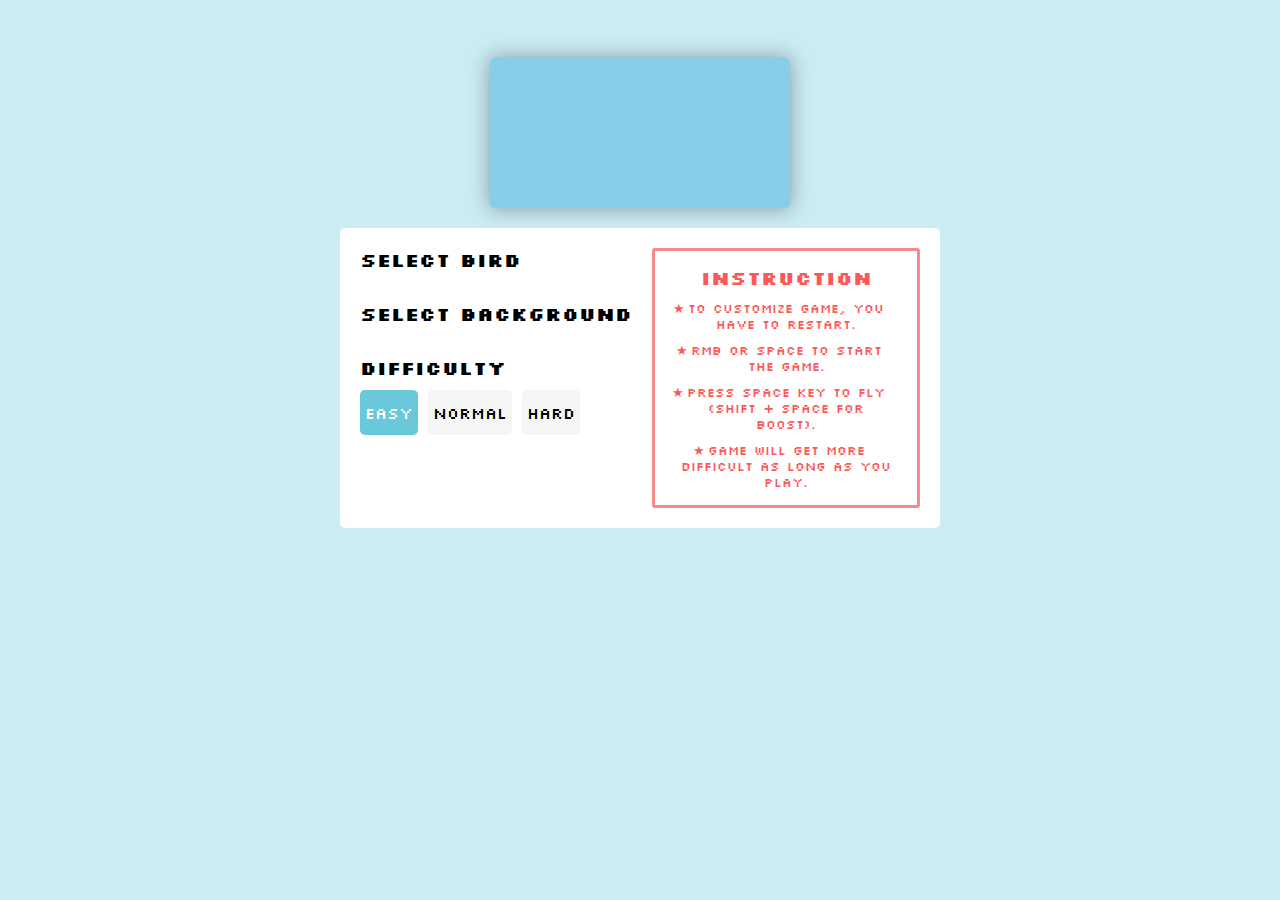
<file: projects/flappy_bird/index.html>
<!DOCTYPE html>
<html lang="en">
<head>
    <meta charset="UTF-8">
    <meta http-equiv="X-UA-Compatible" content="IE=edge">
    <meta name="viewport" content="width=device-width, initial-scale=1.0">
    <title>Document</title>
    <link rel="preconnect" href="https://fonts.googleapis.com">
    <link rel="preconnect" href="https://fonts.gstatic.com" crossorigin>
    <link href="https://fonts.googleapis.com/css2?family=Silkscreen&display=swap" rel="stylesheet">
    <link rel="stylesheet" href="style.css" />
</head>
<body>
    <canvas style="background-color: skyblue"></canvas>
    <div class="container">
        <div class="box">
            <h3>Select Bird</h3>
            <div class="birds"></div> <br>
            <h3>Select Background</h3>
            <div class="backgrounds"></div><br>
            <h3>Difficulty</h3>
            <div class="difficulty">
                <div class="selected" id="0">Easy</div>
                <div id="1">Normal</div>
                <div id="2">Hard</div>
            </div>
        </div>
        <div class="instruction">
             <h3>Instruction</h3>
             <span>To Customize Game, You have to restart.</span>
             <span>RMB or Space to start the game.</span>
             <span>Press Space key to fly (Shift + Space for boost).</span>
             <span>Game will get more difficult as long as you play.</span>
        </div>
    </div>
    
    <!-- <script src="script.js" type="module"></script> -->
    <script src="scripts/main.js" type="module"></script>
</body>
</html>
</file>
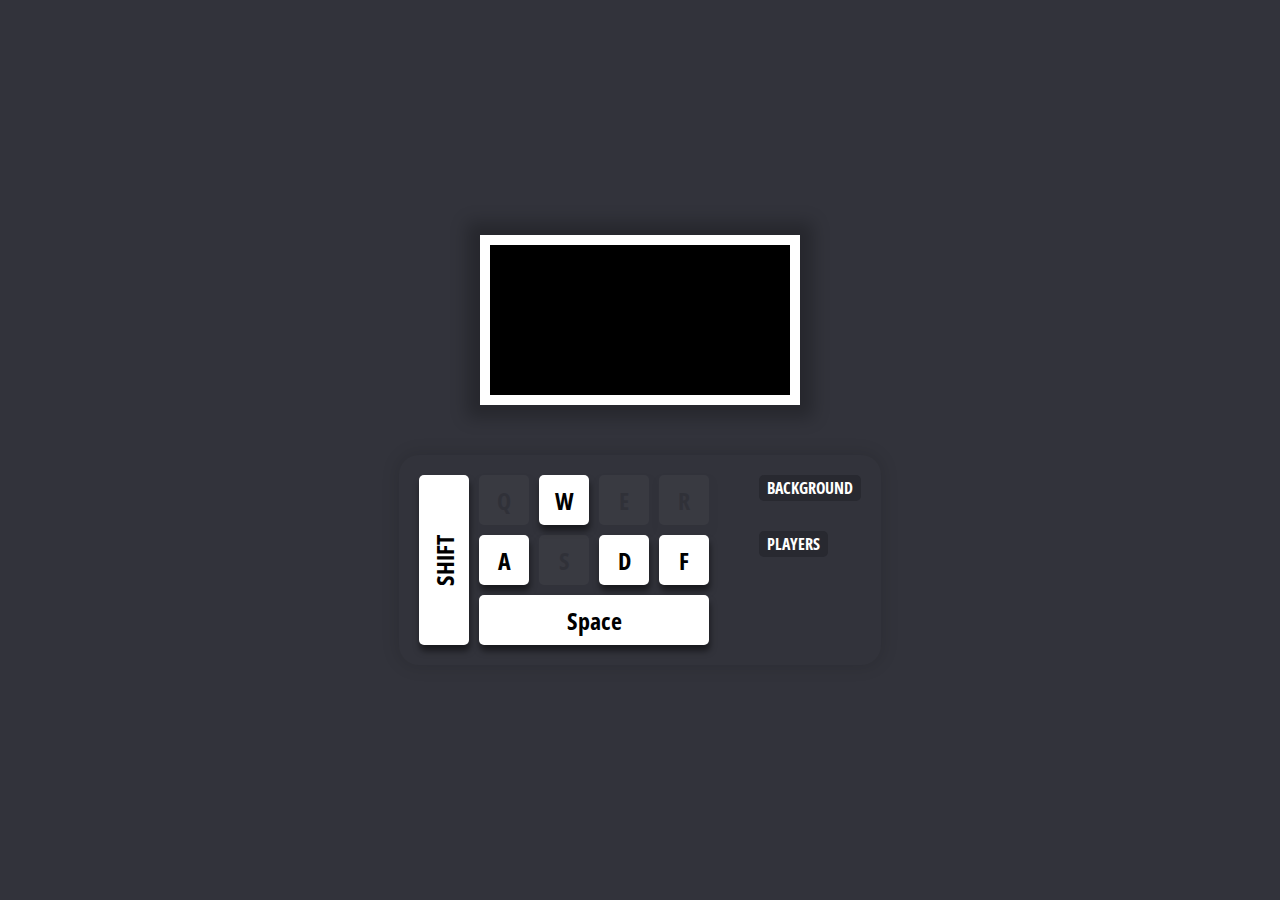
<file: projects/rpg/index.html>
<!DOCTYPE html>
<html lang="en">
<head>
    <meta charset="UTF-8">
    <meta http-equiv="X-UA-Compatible" content="IE=edge">
    <meta name="viewport" content="width=device-width, initial-scale=1.0">
    <title>Document</title>
    <link rel="stylesheet" href="style/style.css" />
    <script src="script/events.js" defer></script>
    <script src="script/main.js" defer type="module"></script>
</head>
<body>
    <div class="container">
        <canvas id="canvas"></canvas>
        <div class="controller">
            <div class="controls">
                <div class="keys walk">
                    <div id="shift"><span>SHIFT</span></div>
                    <div data-no-use>Q</div>
                    <div id="w">W</div>
                    <div data-no-use>E</div>
                    <div data-no-use>R</div>
                    <div id="a">A</div>
                    <div data-no-use>S</div>
                     <div id="d">D</div>
                    <div id="f">F</div>
                    <div id="space">Space</div>
                </div>
            </div>
            <div class="customization">
                <div class="background">
                    <div class="label">BACKGROUND</div>
                    <div class="buttons"></div>
                </div>
                <div class="player" style="margin-top: 20px;">
                    <div class="label">PLAYERS</div>
                    <div class="buttons"></div>
                </div>
            </div>
        </div>
    </div>
</body>
</html>
</file>
<file: projects/flappy_bird/style.css>
*{
    user-select: none;
    box-sizing: border-box;
}
body{
    padding: 0;
    display: flex;
    flex-direction: column;
    background-color: #6ac8db59;
    font-family: 'Silkscreen', cursive;
}

canvas{
    border-radius: 5px;
    box-shadow: 0 0 20px 1px #00000054;
    margin: auto;
    margin-top: 50px;
}
.container{
    margin: auto;
    padding: 20px;
    margin-top: 20px;
    background-color: white;
    display: flex;
    gap: 20px;
    width: 600px;
    max-width: 600px;
    border-radius: 5px;
}
.box h3{
    margin: 0;
}
.box > div{
    display: flex;
    gap: 10px;
    margin-top: 10px;
}
.box > div div{
    height: 45px;
    width: 55px;
    background-color: whitesmoke;
    border-radius: 5px;
    display: flex;
    justify-content: center;
    align-items: center;
    cursor: pointer;
    overflow: hidden;
    padding: 5px;
    min-width: fit-content;
}
.box > div div.selected{
    background-color: #6ac8db;
}
.box > div.backgrounds img{
    height: 100%;
    width: 100%;
    border-radius: 5px;
}
.box > div.difficulty div.selected{
    color: white;
}
.instruction{
    flex: 1;
    padding: 10px;
    border: 3px rgb(245, 138, 138) solid;
    border-radius: 3px;
    display: flex;
    flex-direction: column;
    align-items: center;
}
.instruction h3{
    text-align: center;
    color: rgb(252, 88, 88);
    margin: 5px;
}
.instruction span{
    color: rgb(252, 88, 88);
    font-size: 13px;
    text-align: center;
    position: relative;
    padding: 5px 12px;
    max-width: fit-content;
    text-align: center;
}

.instruction span::before{
    content: "★";
    position: absolute;
    transform: translateX(-15px);
}
.box.disabled > div > div{
    opacity: .5;
    pointer-events: none;
}
</file>
<file: projects/rpg/style/style.css>
@font-face {
    font-family: OpenSans;
    src: url(../fonts/OpenSans_Condensed-Bold.ttf);
}
*{
    box-sizing: border-box;
    font-family: OpenSans;
}
body{
    height: 100vh;
    max-height: 100vh;
    max-width: 100vw;
    background-color: #32333b;
    margin: 0;
}
.container{
    height: 100%;
    width: 100%;
    display: flex;
    flex-direction: column;
    justify-content: center;
    align-items: center;
    gap: 50px;

}
#canvas{
    background-color: black;
    border: 10px solid #ffffff;
    box-shadow: 0 0 16px 13px #0000003d;
}
.controller{
    display: flex;
    gap: 50px;
    min-height: 100px;
    background-color: transparent;
    border-radius: 20px;
    box-shadow: 0 0 16px 3px #0000001c;
    padding: 20px;
}
.controls > .keys.walk{
    display: grid;
    grid-template-columns: repeat(5, 50px);
    grid-template-rows: repeat(3, 50px);
    grid-gap: 10px;
}
.controls > .keys.walk #shift{
    grid-row: span 3;
}
.controls > .keys.walk #shift span{
    transform: rotate(-90deg);
}
.controls > .keys.walk #space{
    grid-column: span 4;
}
.controls > .keys.walk > div{
    background-color: white;
    display: flex;
    justify-content: center;
    align-items: center;
    font-weight: bold;
    font-size: 1.5rem;
    border-radius: 5px;
    box-shadow: 1px 6px 6px 0px #00000080;
    cursor: pointer;
    transition: background-color .3s, color .3s;
}
.controls > .keys.walk > div[data-no-use]{
    opacity: .03;
    cursor: not-allowed;
}
.controls > .keys.walk > div.pressed:not([data-no-use]){
    background-color: #0070d4;
    color: white;
}

.customization{
    display: flex;
    flex-direction: column;
}
.customization :is(.background, .player) .label{
    color: white;
    background-color: #282930;
    padding: 2px 8px;
    border-radius: 5px;
    width: fit-content;
}
.customization :is(.background, .player) .buttons{
    display: flex;
    gap: 10px;
    margin-top: 10px;
    max-width: 500px;
    flex-wrap: wrap;
}
.customization :is(.background, .player) .buttons > div{
    padding: 6px 10px;
    border-radius: 5px;
    background-color: #282930;
    color: white;
    cursor: pointer;
}
.customization :is(.background, .player) .buttons > div.selected{
    background-color: white;
    color: black;
}
</file>
